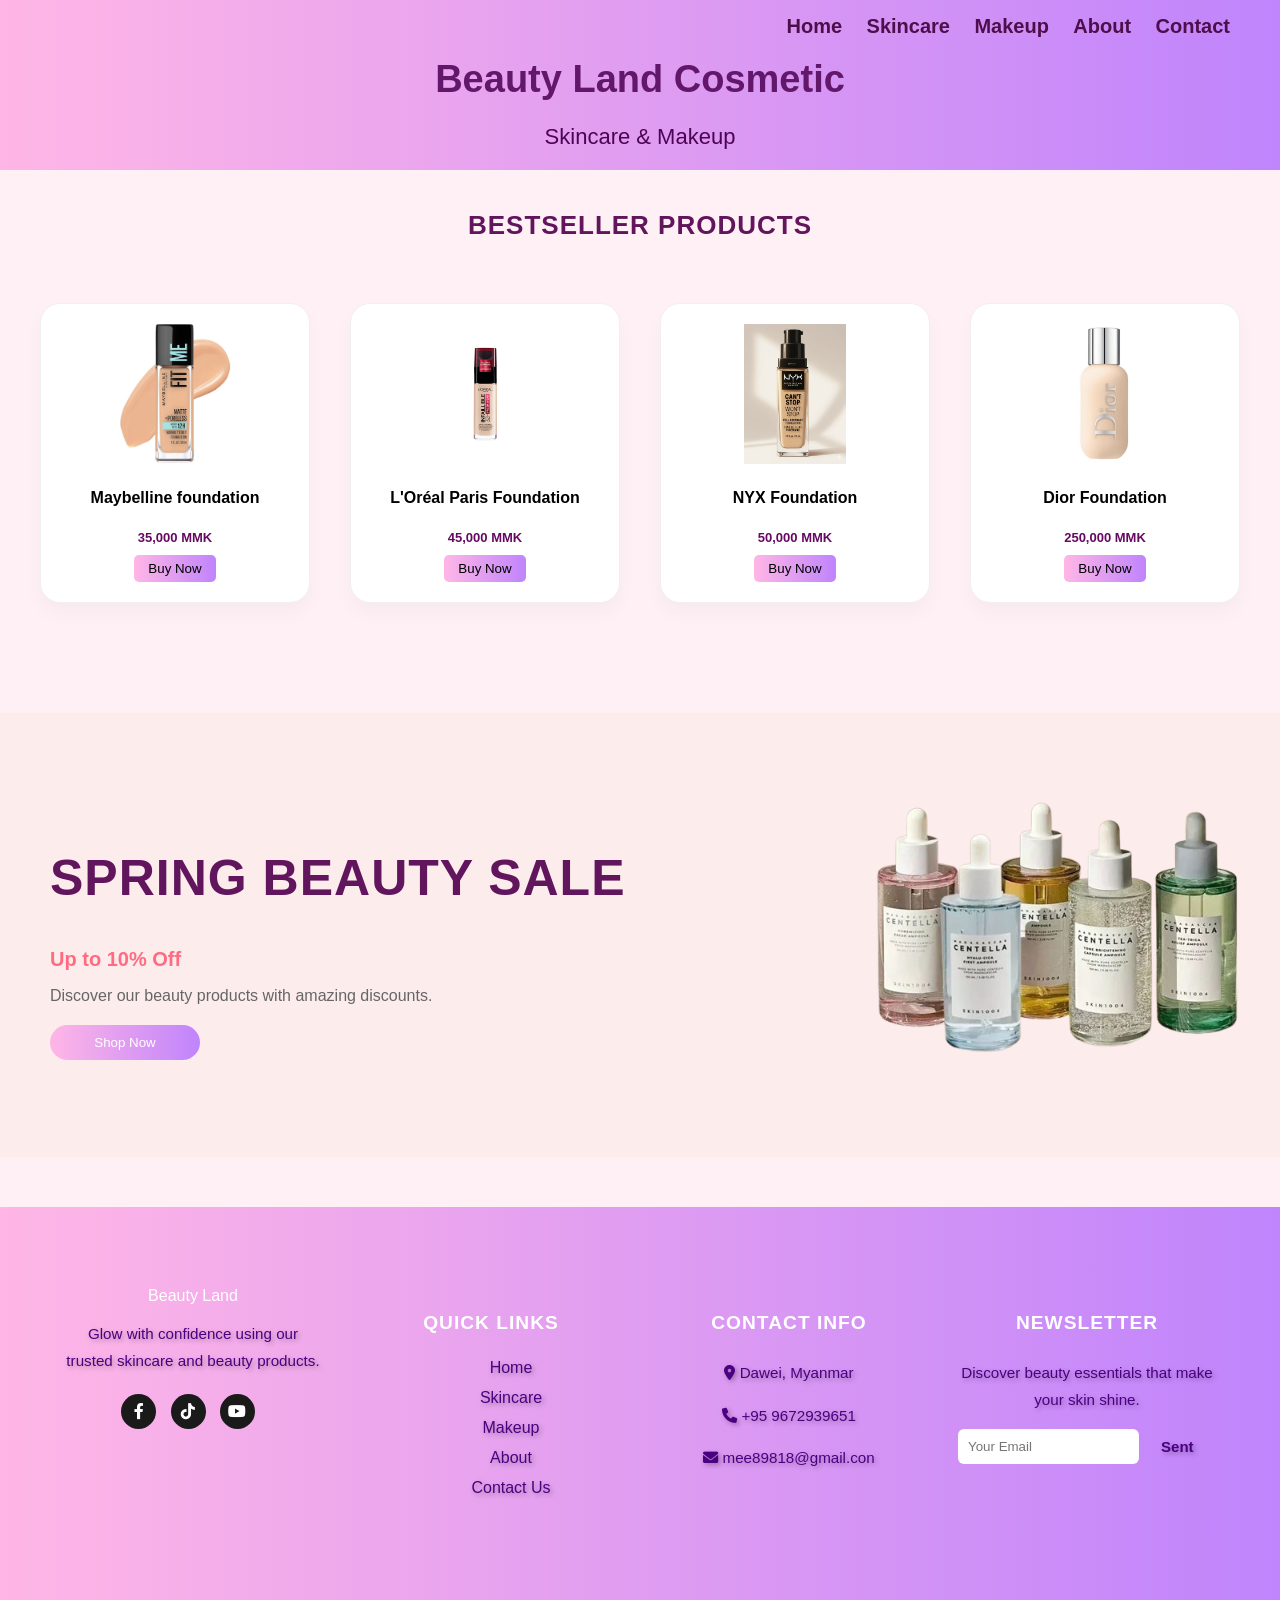
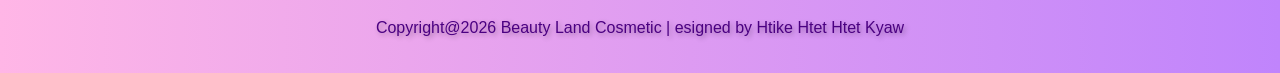
<file: index.html>
<!DOCTYPE html>
<html lang="en">
<head>
<meta charset="UTF-8">
<!-- <meta name="viewport" content="width=device-width,initial-scale=1.0"> -->
<title>Beauty Land Makeup</title>
<link rel="icon" href="./image/download (92).jpg">
<link rel="stylesheet" href="style.css">

</head>

<body>
<header>

<div class="navbar">

<div class="logo">
   
</div>

<nav>
<a href="index.html" class="menuitem">Home</a>
<a href="skincare.html" class="menuitem">Skincare</a>
<a href="makeup.html" class="menuitem">Makeup</a>
<a href="about.html" class="menuitem">About</a>
<a href="contact.html" class="menuitem">Contact</a>
</nav>

</div>




</div>

<div class="title">
<h1>Beauty Land Cosmetic</h1><br>

<p>Skincare & Makeup</p>
</div>

</header>

<h2>Bestseller Products</h2>

<div class="product-container">

  <div class="product-card">
    <img src="maybelline foundation.jpg" alt="product">
    <h3>Maybelline foundation</h3>
    <p class="price">35,000 MMK</p>
    <a href="buynow.html"><button>Buy Now</button></a>
  </div>

  <div class="product-card">
    <img src="L .jpg" alt="product">
    <h3>L'Oréal Paris Foundation</h3>
    <p class="price">45,000 MMK</p>
    <a href="buynow.html"><button>Buy Now</button></a>
  </div>

  <div class="product-card">
    <img src="NYX Foundation.jpg" alt="product">
    <h3>NYX Foundation</h3>
    <p class="price">50,000 MMK</p>
    <a href="buynow.html"><button>Buy Now</button></a>
  </div>

  

  <div class="product-card">
    <img src="Dior Foundation.jpg" alt="product">
    <h3>Dior Foundation</h3>
    <p class="price">250,000 MMK</p>
    <a href="buynow.html"><button>Buy Now</button></a>
  </div>
</div>

<!-- Spring Beauty Sale -->
<section class="sale">
    <div class="sale-text">
        <h2>Spring Beauty Sale</h2>
        <h3>Up to 10% Off</h3>
        <p>Discover our beauty products with amazing discounts.</p>
        <a href="Sale.html"><button>Shop Now</button></a>
    </div>

    <div class="sale-image">
        <img src="SKIN1004_Essence_100ml_Calming_Moisturizing_Brightening_Face_Serum_Brightening_Capsul-removebg-preview.png" alt="">
        
    </div>
</section>



<footer class="main-footer">
    <div class="footer-container">
        <div class="footer-col">
            <div class="logo">Beauty Land</div>
            <p>Glow with confidence using our trusted skincare and beauty products.</p>
            <div class="social-icons">
                <a href="https://www.facebook.com/share/1EhcmstXoz/"><i class="fab fa-facebook-f"></i></a>
                <a href="https://www.tiktok.com/@meelaynge91320257?is_from_webapp=1&sender_device=pc"><i class="fab fa-tiktok"></i></a>
                <a href="www.youtube.com/@MeeNge-o6g"><i class="fab fa-youtube"></i></a>
            </div>
        </div>

        <div class="footer-col">
            <h4>Quick Links</h4>
            <ul>
                <li><a href="index.html">Home</a></li>
                <li><a href="skincare.html">Skincare</a></li>
                <li><a href="makeup.html">Makeup</a></li>
                <li><a href="about.html">About</a></li>
                <li><a href="contact.html">Contact Us</a></li>
            </ul>
        </div>

        <div class="footer-col">
            <h4>Contact Info</h4>
            <p><i class="fas fa-map-marker-alt"></i> Dawei, Myanmar</p>
            <p><i class="fas fa-phone"></i> +95 9672939651</p>
            <p><i class="fas fa-envelope"></i> mee89818@gmail.con</p>
        </div>

        <div class="footer-col">
            <h4>Newsletter</h4>
            <p>Discover beauty essentials that make your skin shine.</p>
            <form class="footer-form">
            <input type="text" name="" id="" placeholder="Your Email"> 
            <button>Sent</button>
            </form>
           
        </div>
    </div><br>
    <br><br><br><br>
    <div class="copy">
        <p>Copyright@2026 Beauty Land Cosmetic | esigned by Htike Htet Htet Kyaw</p>

    </div>
</footer>

<link rel="stylesheet" href="https://cdnjs.cloudflare.com/ajax/libs/font-awesome/6.0.0/css/all.min.css">
	


</body>
</html>
</file>
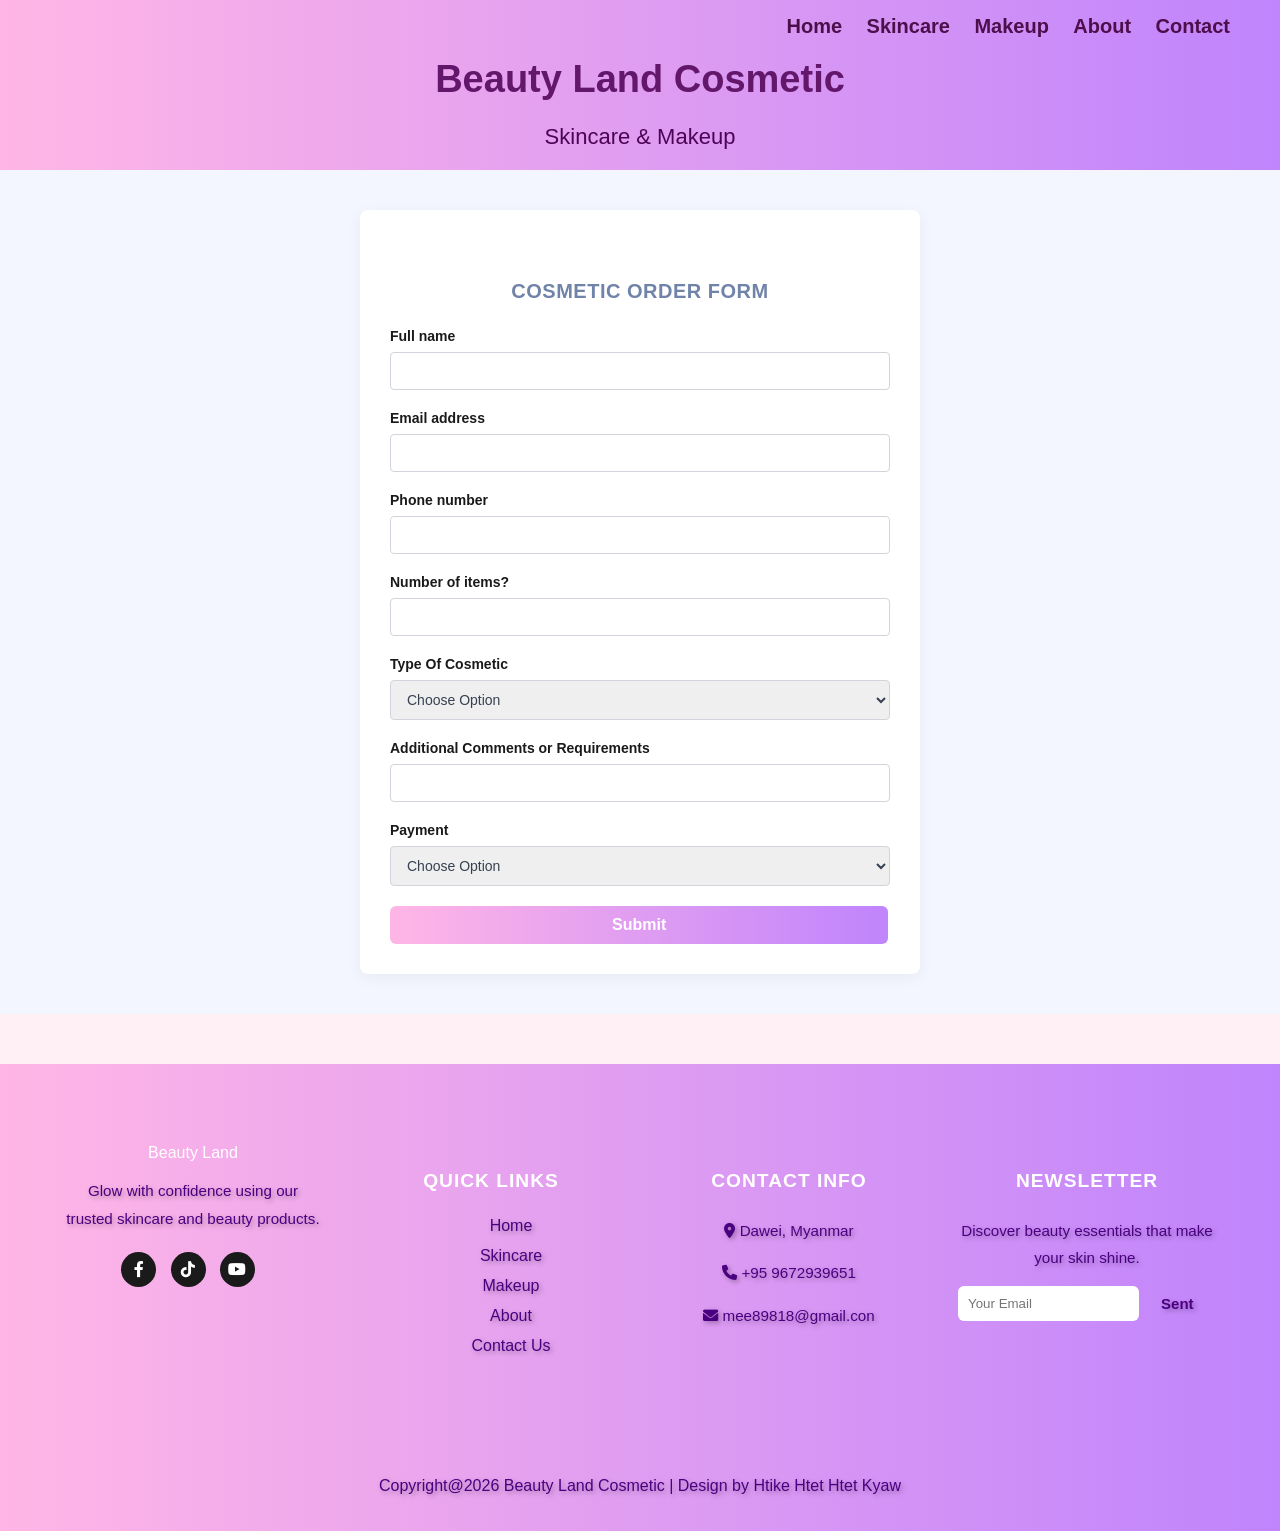
<file: buynow.html>
<!DOCTYPE html>
<html lang="en">
<head>
<meta charset="UTF-8">
<!-- <meta name="viewport" content="width=device-width,initial-scale=1.0"> -->
<title>Beauty Land</title>
<link rel="icon" href="./image/download (92).jpg">
<link rel="stylesheet" href="style.css">
<style>
   
</style>
</head>

<body>
<header>

<div class="navbar">

<div class="logo">
   
</div>

<nav>
<a href="index.html" class="menuitem">Home</a>
<a href="skincare.html" class="menuitem">Skincare</a>
<a href="makeup.html" class="menuitem">Makeup</a>
<a href="about.html" class="menuitem">About</a>
<a href="contact.html" class="menuitem">Contact</a>
</nav>

</div>




</div>

<div class="title">
<h1>Beauty Land Cosmetic</h1><br>

<p>Skincare & Makeup</p>
</div>

</header>



<main id="content" >
           <div class="booking-form-card">
        <h2 class="form-title">Cosmetic Order Form</h2>
        <!-- <form onsubmit="alert('Your order comfirm successfully')"> -->
        
        <form action="#confirm-box">
            <div class="form-group" >
                <label>Full name</label>
                <input type="text" placeholder="" required>
            </div>

            <div class="form-group">
                <label>Email address</label>
                <input type="email" placeholder="" required>
            </div>

            <div class="form-group">
                <label>Phone number</label>
                <div class="phone-input">
                    <input type="tel" placeholder="" required>
                </div>
            </div>

            <div class="form-group">
                <label>Number of items?</label>
                <input type="number" placeholder="" required>
            </div>

            <div class="form-group" >
                <label>Type Of Cosmetic</label>
                <select required>
                    <option value="">Choose Option</option>
                    <option value="single">Bioderma Sensibio H2O Micellar Water</option>
                    <option value="double">Garnier SkinActive Micellar Cleansing Water</option>
                    <option value="suite">Simple Kind to Skin Micellar Cleansing Water</option>
                    <option value="single">La Roche-Posay Micellar Water Ultral</option>
                    <option value="double">CeraVe Foaming Facial Cleanser</option>
                    <option value="suite">Cetaphil Gentle Skin Cleanser</option>
                    <option value="single">COSRX Low pH Good Morning Gel Cleanser</option>
                    <option value="double">Innisfree Green Tea Foam Cleanser</option>
                    <option value="suite">COSRX AHABHA Clarifying Treatment Toner</option>
                    <option value="single">>Kiehl’s Ultra Facial Toner</option>
                    <option value="double">Skin1004 Madagascar Centella Toning Tonerr</option>
                    <option value="suite">Sulwhasoo clarifying mask 35ml</option>
                    <option value="single">Centella Serum</option>
                    <option value="double">Skin1004 Centella Ampoule</option>
                    <option value="suite">CeraVe Moisturizer</option>
                    <option value="single">La Roche Posay Moisturize</option>
                    <option value="double">Neutrogena water gel</option>
                    <option value="suite">COSRX Advanced Snail 92 All in One Cream</option>
                    <option value="single">Anessa Perfect UV Sunscreen Milk </option>
                    <option value="double">Skin1004 Hyalu-Cica Water-Fit Sun Serum SPF50</option>
                    <option value="suite">Dr_G Brightening Up Sun SPF50+ PA+++ 50ml</option>
                    <option value="single">Torriden Dive-In Moisture Sun Cream SPF50+</option>
                    <option value="double">Maybelline foundation</option>
                    <option value="suite">L'Oréal Paris Foundation</option>
                    <option value="single">NYX Foundation</option>
                    <option value="double">Dior Foundation</option>
                    <option value="suite">Maybelline Powder</option>
                    <option value="single">NYX Powder</option>
                    <option value="double">L'Oréal Paris Fresh Wear 2in1 Powder</option>
                    <option value="suite">Dior Powder</option>
                    <option value="single">Dior EyeShadow</option>
                    <option value="single">Maybelline Eyeshadow</option>
                    <option value="double">NYX Eyeshadow</option>
                    <option value="suite">L'Oreal Paris Eyeshadow</option>
                    <option value="single">Dior Blush</option>
                    <option value="double">L'oréal Paris Liquid Blush</option>
                    <option value="suite">Maybelline Glow Blush</option>
                    <option value="single">NYX Liquid Blush</option>
                    <option value="double">Nars Radiant Creamy Concealer</option>
                    <option value="suite">LANCÔME Teint Idole Ultra Wear All Over Full Coverage Concealer</option>
                    <option value="single">Maybelline Concealer</option>
                    <option value="double">Laura Mercier  Conceler</option>
                    <option value="suite">Dior Rouge lipstick</option>
                    <option value="single">YSL lipstick</option>
                    <option value="double">3ce Lipstick</option>
                    <option value="suite">3CE water lipstick</option>
                    
                </select>
            </div>

           

          

            <div class="form-group">
                <label>Additional Comments or Requirements</label>
                <input type="text" placeholder="" required>
            </div>

            <div class="form-group">
                <label>Payment</label>
                <select required>
                    <option value="">Choose Option</option>
                    <option value="yes">Wave Pay (09260255810)</option>
                    <option value="no">Kpay (09260255810)</option>
                    <option value="no">Aya Pay (09260255810)</option>
                </select>
            </div>

            <button type="submit" class="submit-btn">Submit</button>
        </form>
    </div>  

        </main>



<footer class="main-footer">
    <div class="footer-container">
        <div class="footer-col">
            <div class="logo">Beauty Land</div>
            <p>Glow with confidence using our trusted skincare and beauty products.</p>
            <div class="social-icons">
                <a href="https://www.facebook.com/share/1EhcmstXoz/"><i class="fab fa-facebook-f"></i></a>
                <a href="https://www.tiktok.com/@meelaynge91320257?is_from_webapp=1&sender_device=pc"><i class="fab fa-tiktok"></i></a>
                <a href="www.youtube.com/@MeeNge-o6g""><i class="fab fa-youtube"></i></a>
            </div>
        </div>

        <div class="footer-col">
            <h4>Quick Links</h4>
            <ul>
                <li><a href="index.html">Home</a></li>
                <li><a href="skincare.html">Skincare</a></li>
                <li><a href="makeup.html">Makeup</a></li>
                <li><a href="about.html">About</a></li>
                <li><a href="contact.html">Contact Us</a></li>
            </ul>
        </div>

        <div class="footer-col">
            <h4>Contact Info</h4>
            <p><i class="fas fa-map-marker-alt"></i> Dawei, Myanmar</p>
            <p><i class="fas fa-phone"></i> +95 9672939651</p>
            <p><i class="fas fa-envelope"></i> mee89818@gmail.con</p>
        </div>

        <div class="footer-col">
            <h4>Newsletter</h4>
            <p>Discover beauty essentials that make your skin shine.</p>
            <form class="footer-form">
            <input type="text" name="" id="" placeholder="Your Email">
             <button>Sent</button>   
            </form>
        </div>
    </div><br>
    <br><br><br><br>
    <div class="copy">
        <p>Copyright@2026 Beauty Land Cosmetic | Design by Htike Htet Htet Kyaw</p>

    </div>
</footer>

<link rel="stylesheet" href="https://cdnjs.cloudflare.com/ajax/libs/font-awesome/6.0.0/css/all.min.css">
	
<div id="confirm-box" class="modal-overlay">
    <div class="modal-content">
        <h3>Confirm Order!</h3>
        <p>Thank you for your order</p>
        <a href="#" class="close-btn">OK</a>
    </div>
</div>

</body>
</html>
</file>
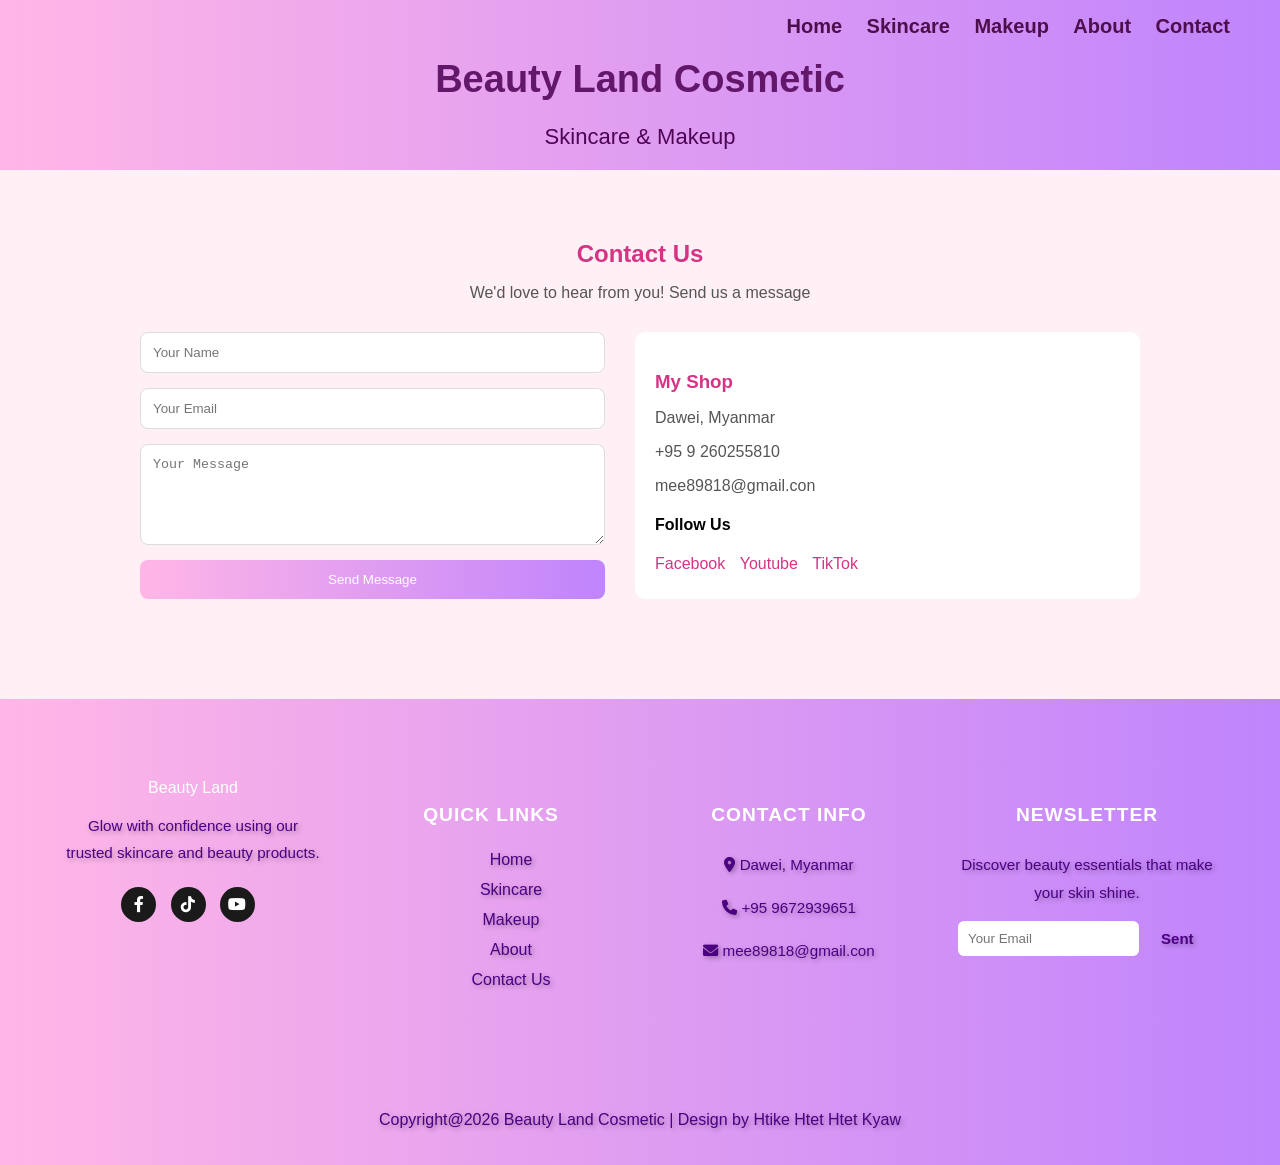
<file: contact.html>
<!DOCTYPE html>
<html lang="en">
<head>
<meta charset="UTF-8">
<!-- <meta name="viewport" content="width=device-width,initial-scale=1.0"> -->
<title>Beauty Land Contact</title>
<link rel="icon" href="./image/download (92).jpg">
<link rel="stylesheet" href="style.css">
</head>

<body>
<header>

<div class="navbar">

<div class="logo">
   
</div>

<nav>
<a href="index.html" class="menuitem">Home</a>
<a href="skincare.html" class="menuitem">Skincare</a>
<a href="makeup.html" class="menuitem">Makeup</a>
<a href="about.html" class="menuitem">About</a>
<a href="contact.html" class="menuitem">Contact</a>
</nav>

</div>




</div>

<div class="title">
<h1>Beauty Land Cosmetic</h1><br>

<p>Skincare & Makeup</p>
</div>

</header>

<section class="contact">
    <div class="containers">
        <h1>Contact Us</h1>
        <p>We'd love to hear from you! Send us a message</p>

        <div class="contact-wrapper">
            <!-- Contact Form -->
            <form class="contact-form">
                <input type="text" placeholder="Your Name" required>
                <input type="email" placeholder="Your Email" required>
                <textarea placeholder="Your Message" rows="5" required></textarea>
                <button type="submit">Send Message</button>
            </form>

            <!-- Contact Info -->
            <div class="contact-info">
                <h3>My Shop</h3>
                <p> Dawei, Myanmar</p>
                <p> +95 9 260255810</p>
                <p> mee89818@gmail.con</p>

                <h4>Follow Us</h4>
                <div class="social">
                    <a href="https://www.facebook.com/share/1EhcmstXoz/">Facebook</a>
                    <a href="www.youtube.com/@MeeNge-o6g">Youtube</a>
                    <a href="https://www.tiktok.com/@meelaynge91320257?is_from_webapp=1&sender_device=pc">TikTok</a>
                </div>
            </div>
        </div>
    </div>
</section>





<footer class="main-footer">
    <div class="footer-container">
        <div class="footer-col">
            <div class="logo">Beauty Land</div>
            <p>Glow with confidence using our trusted skincare and beauty products.</p>
            <div class="social-icons">
                <a href="#"><i class="fab fa-facebook-f"></i></a>
                <a href="https://www.tiktok.com/@meelaynge91320257?is_from_webapp=1&sender_device=pc"><i class="fab fa-tiktok"></i></a>
                <a href="#"><i class="fab fa-youtube"></i></a>
            </div>
        </div>

        <div class="footer-col">
            <h4>Quick Links</h4>
            <ul>
                <li><a href="home.html">Home</a></li>
                <li><a href="skincare.html">Skincare</a></li>
                <li><a href="Makeup.html">Makeup</a></li>
                <li><a href="about.html">About</a></li>
                <li><a href="contact.html">Contact Us</a></li>
            </ul>
        </div>

        <div class="footer-col">
            <h4>Contact Info</h4>
            <p><i class="fas fa-map-marker-alt"></i> Dawei, Myanmar</p>
            <p><i class="fas fa-phone"></i> +95 9672939651</p>
            <p><i class="fas fa-envelope"></i> mee89818@gmail.con</p>
        </div>

        <div class="footer-col">
            <h4>Newsletter</h4>
            <p>Discover beauty essentials that make your skin shine.</p>
            <form class="footer-form">
            <input type="text" name="" id="" placeholder="Your Email">
            <button>Sent</button>  
            </form>
        </div>
    </div><br>
    <br><br><br><br>
    <div class="copy">
        <p>Copyright@2026 Beauty Land Cosmetic | Design by Htike Htet Htet Kyaw</p>

    </div>
</footer>

<link rel="stylesheet" href="https://cdnjs.cloudflare.com/ajax/libs/font-awesome/6.0.0/css/all.min.css">
	


</body>
</html>
</file>
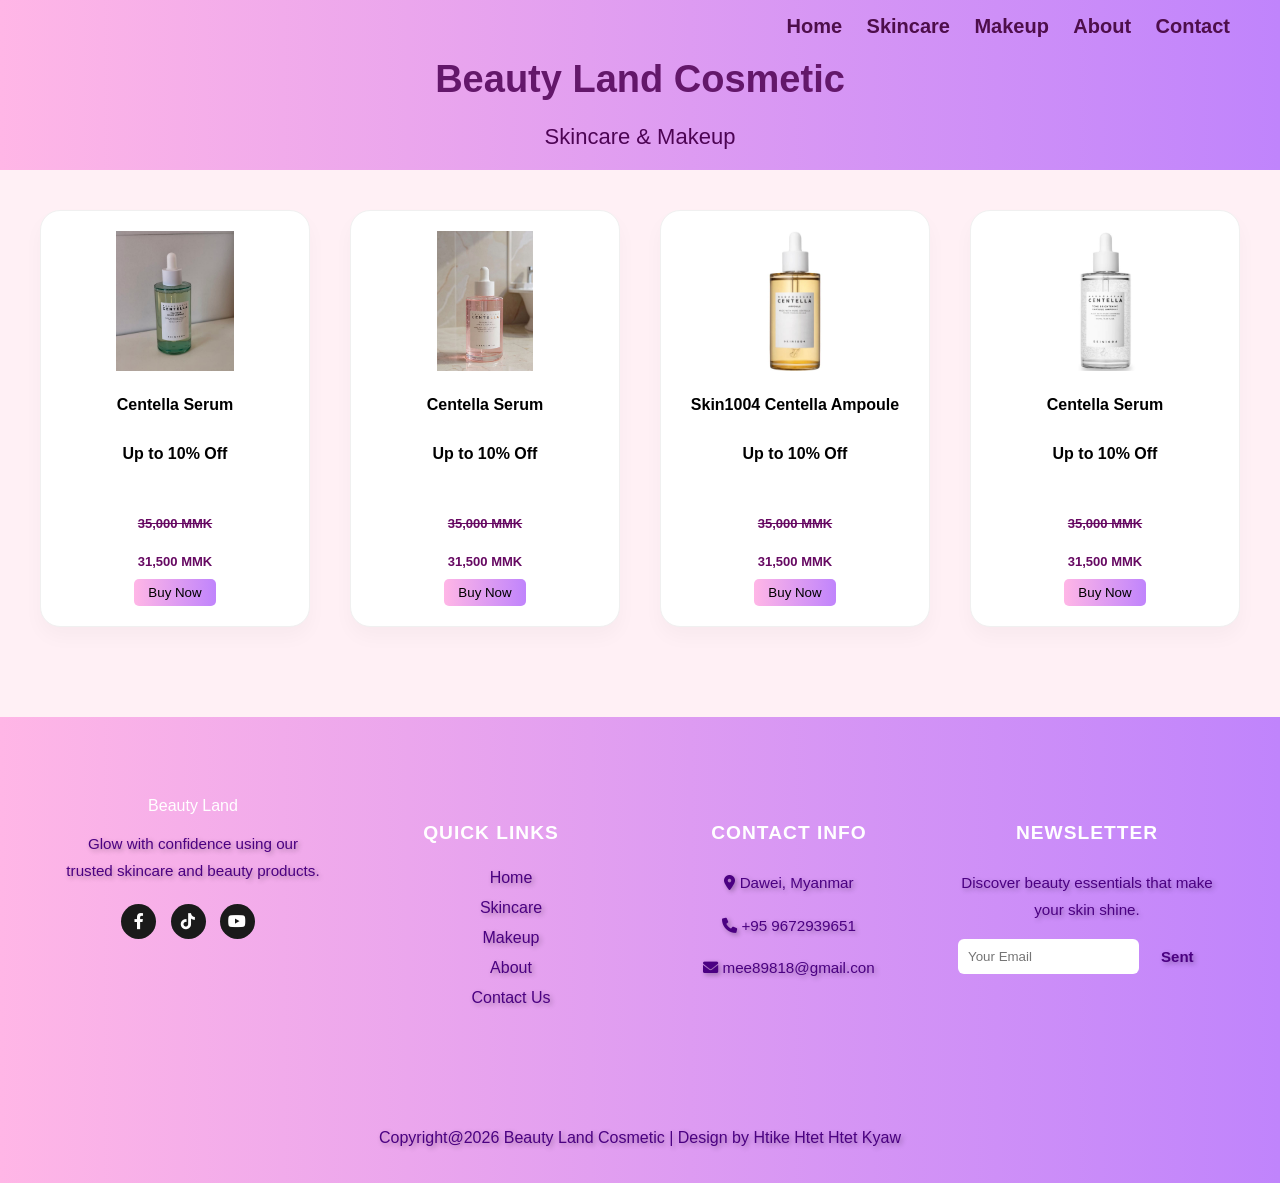
<file: Sale.html>
<!DOCTYPE html>
<html lang="en">
<head>
<meta charset="UTF-8">
<!-- <meta name="viewport" content="width=device-width,initial-scale=1.0"> -->
<title>Beauty Land Sale Products</title>
<link rel="icon" href="./image/download (92).jpg">
<link rel="stylesheet" href="style.css">
</head>

<body>
<header>

<div class="navbar">

<div class="logo">
   
</div>

<nav>
<a href="index.html" class="menuitem">Home</a>
<a href="skincare.html" class="menuitem">Skincare</a>
<a href="makeup.html" class="menuitem">Makeup</a>
<a href="about.html" class="menuitem">About</a>
<a href="contact.html" class="menuitem">Contact</a>
</nav>

</div>




</div>

<div class="title">
<h1>Beauty Land Cosmetic</h1><br>

<p>Skincare & Makeup</p>
</div>

</header>

<div class="product-container">
  <div class="product-card">
    <img src="download (93).jpg" alt="product">
    <h3>Centella Serum</h3>
    <h4>Up to 10% Off</h4><br>
    <p class="price"><del>35,000 MMK</del></p>
    <p class="price">31,500 MMK</p>
    <a href="buynow.html"><button>Buy Now</button></a>
  </div>

  <div class="product-card">
    <img src="Centalla serum.jpg" alt="product">
    <h3>Centella Serum</h3>
    <h4>Up to 10% Off</h4><br>
    <p class="price"><del>35,000 MMK</del></p>
    <p class="price">31,500 MMK</p>
    <a href="buynow.html"><button>Buy Now</button></a>
  </div>

  <div class="product-card">
    <img src="Skin1004 Centella Ampoule .jpg" alt="product">
    <h3>Skin1004 Centella Ampoule</h3>
    <h4>Up to 10% Off</h4><br>
    <p class="price"><del>35,000 MMK</del></p>
    <p class="price">31,500 MMK</p>
    <a href="buynow.html"><button>Buy Now</button></a>
  </div>

  <div class="product-card">
    <img src="download (92).jpg" alt="product">
    <h3>Centella Serum</h3>
    <h4>Up to 10% Off</h4><br>
    <p class="price"><del>35,000 MMK</del></p>
    <p class="price">31,500 MMK</p>
    <a href="buynow.html"><button>Buy Now</button></a>
  </div>

</div>

<footer class="main-footer">
    <div class="footer-container">
        <div class="footer-col">
            <div class="logo">Beauty Land</div>
            <p>Glow with confidence using our trusted skincare and beauty products.</p>
            <div class="social-icons">
                <a href="https://www.facebook.com/share/1EhcmstXoz/"><i class="fab fa-facebook-f"></i></a>
                <a href="https://www.tiktok.com/@meelaynge91320257?is_from_webapp=1&sender_device=pc"><i class="fab fa-tiktok"></i></a>
                <a href="www.youtube.com/@MeeNge-o6g""><i class="fab fa-youtube"></i></a>
            </div>
        </div>

        <div class="footer-col">
            <h4>Quick Links</h4>
            <ul>
                <li><a href="index.html">Home</a></li>
                <li><a href="skincare.html">Skincare</a></li>
                <li><a href="makeup.html">Makeup</a></li>
                <li><a href="about.html">About</a></li>
                <li><a href="contact.html">Contact Us</a></li>
            </ul>
        </div>

        <div class="footer-col">
            <h4>Contact Info</h4>
            <p><i class="fas fa-map-marker-alt"></i> Dawei, Myanmar</p>
            <p><i class="fas fa-phone"></i> +95 9672939651</p>
            <p><i class="fas fa-envelope"></i> mee89818@gmail.con</p>
        </div>

        <div class="footer-col">
            <h4>Newsletter</h4>
            <p>Discover beauty essentials that make your skin shine.</p>
            <form class="footer-form">
            <input type="text" name="" id="" placeholder="Your Email">
            <button>Sent</button>
            </form>
        </div>
    </div><br>
    <br><br><br><br>
    <div class="copy">
        <p>Copyright@2026 Beauty Land Cosmetic | Design by Htike Htet Htet Kyaw</p>

    </div>
</footer>

<link rel="stylesheet" href="https://cdnjs.cloudflare.com/ajax/libs/font-awesome/6.0.0/css/all.min.css">
	


</body>
</html>
</file>
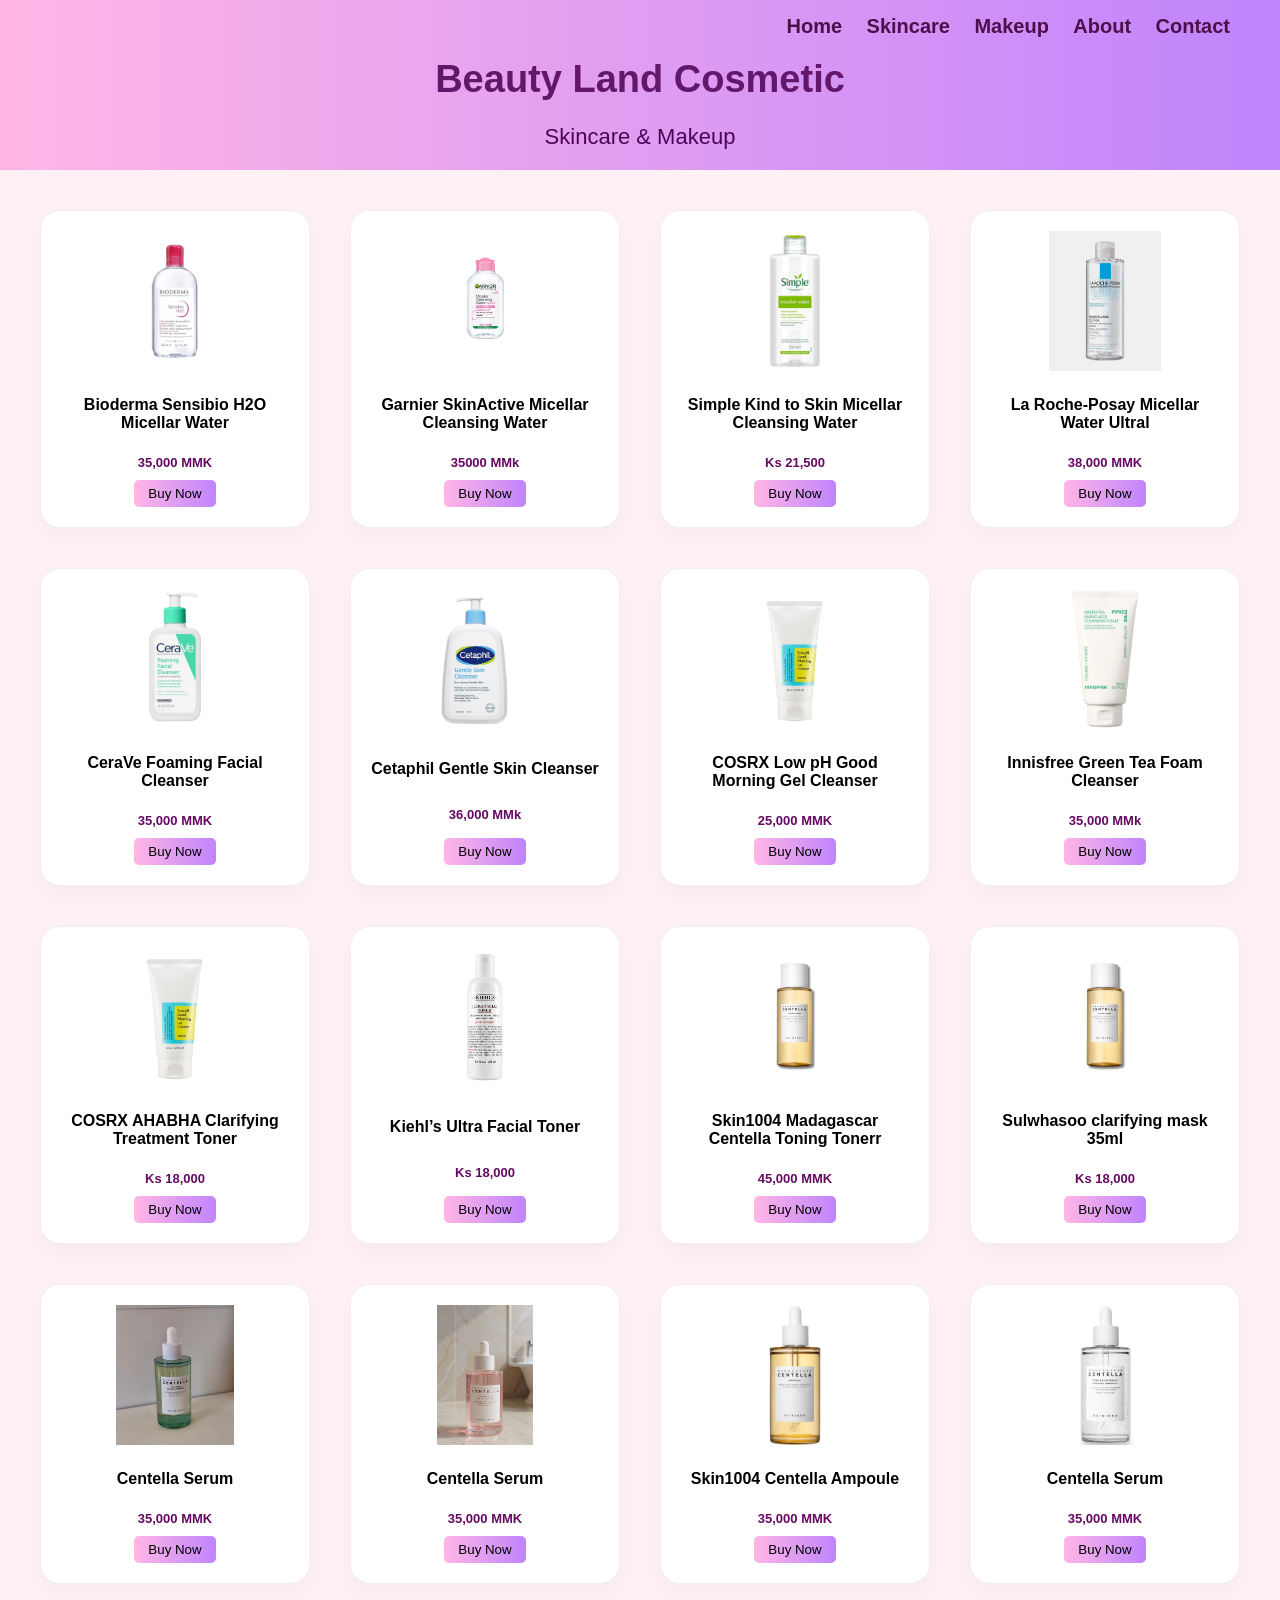
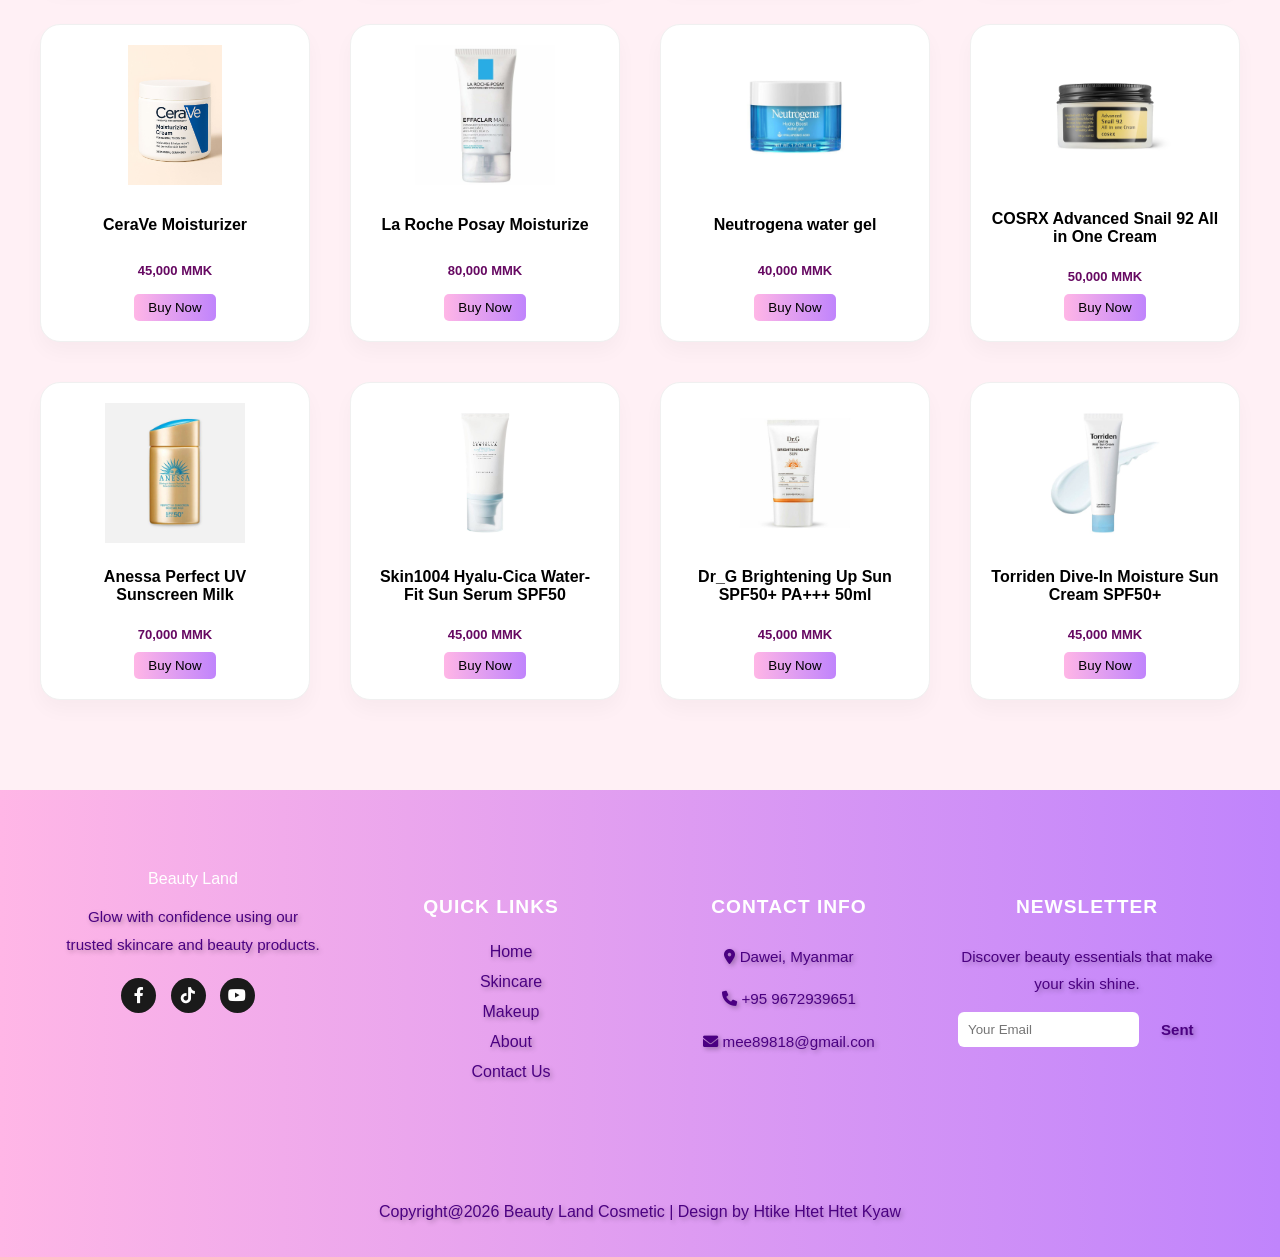
<file: skincare.html>
<!DOCTYPE html>
<html lang="en">
<head>
<meta charset="UTF-8">
<!-- <meta name="viewport" content="width=device-width,initial-scale=1.0"> -->
<title>Beauty Land Skincare</title>
<link rel="icon" href="./image/download (92).jpg">
<link rel="stylesheet" href="style.css">
</head>

<body>
<header>

<div class="navbar">

<div class="logo">
   
</div>

<nav>
<a href="index.html" class="menuitem">Home</a>
<a href="skincare.html" class="menuitem">Skincare</a>
<a href="makeup.html" class="menuitem">Makeup</a>
<a href="about.html" class="menuitem">About</a>
<a href="contact.html" class="menuitem">Contact</a>
</nav>

</div>




</div>

<div class="title">
<h1>Beauty Land Cosmetic</h1><br>

<p>Skincare & Makeup</p>
</div>

</header>

<div class="product-container">

  <div class="product-card">
    <img src="Bioderma Sensibio H2O Micellar Water.jpg" alt="product">
    <h3>Bioderma Sensibio H2O Micellar Water</h3>
    <p class="price">35,000 MMK</p>
   <a href="buynow.html"><button>Buy Now</button></a>
  </div>

  <div class="product-card">
    <img src="Garnier SkinActive Micellar Cleansing Water.jpg" alt="product">
    <h3>Garnier SkinActive Micellar Cleansing Water</h3>
    <p class="price">35000 MMk</p>
    <a href="buynow.html"><button>Buy Now</button></a>
  </div>

  <div class="product-card">
    <img src="Simple Kind to Skin Micellar Cleansing Water.jpg" alt="product">
    <h3>Simple Kind to Skin Micellar Cleansing Water</h3>
    <p class="price">Ks 21,500</p>
    <a href="buynow.html"><button>Buy Now</button></a>
  </div>

  <div class="product-card">
    <img src="La Roche-Posay Micellar Water Ultra.jpg" alt="product">
    <h3>La Roche-Posay Micellar Water Ultral</h3>
    <p class="price">38,000 MMK</p>
    <a href="buynow.html"><button>Buy Now</button></a>
  </div>

  <div class="product-card">
    <img src="CeraVe Foaming Facial Cleanser.jpg" alt="product">
    <h3>CeraVe Foaming Facial Cleanser</h3>
    <p class="price">35,000 MMK</p>
    <a href="buynow.html"><button>Buy Now</button></a>
  </div>

  <div class="product-card">
    <img src="Cetaphil Gentle Skin Cleanser.jpg" alt="product">
    <h3>Cetaphil Gentle Skin Cleanser</h3>
    <p class="price">36,000 MMk</p>
    <a href="buynow.html"><button>Buy Now</button></a>
  </div>

  <div class="product-card">
    <img src="COSRX Low pH Good Morning Gel Cleanser.jpg" alt="product">
    <h3>COSRX Low pH Good Morning Gel Cleanser</h3>
    <p class="price">25,000 MMK</p>
    <a href="buynow.html"><button>Buy Now</button></a>
  </div>

  <div class="product-card">
    <img src="Innisfree Green Tea Foam Cleanser.jpg" alt="product">
    <h3>Innisfree Green Tea Foam Cleanser</h3>
    <p class="price">35,000 MMk</p>
    <a href="buynow.html"><button>Buy Now</button></a>
  </div>

  

  <div class="product-card">
    <img src="COSRX Low pH Good Morning Gel Cleanser.jpg" alt="product">
    <h3>COSRX AHABHA Clarifying Treatment Toner</h3>
    <p class="price">Ks 18,000</p>
   <a href="buynow.html"><button>Buy Now</button></a>
  </div>

  <div class="product-card">
    <img src="Kiehl’s Ultra Facial Toner.jpg" alt="product">
    <h3>Kiehl’s Ultra Facial Toner</h3>
    <p class="price">Ks 18,000</p>
    <a href="buynow.html"><button>Buy Now</button></a>
  </div>

  <div class="product-card">
    <img src="SKIN1004 Madagascar Centella Toning Toner.jpg" alt="product">
    <h3>Skin1004 Madagascar Centella Toning Tonerr</h3>
    <p class="price">45,000 MMK</p>
    <a href="buynow.html"><button>Buy Now</button></a>
  </div>

  <div class="product-card">
    <img src="SKIN1004 Madagascar Centella Toning Toner.jpg" alt="product">
    <h3>Sulwhasoo clarifying mask 35ml</h3>
    <p class="price">Ks 18,000</p>
    <a href="buynow.html"><button>Buy Now</button></a>
  </div>

  <div class="product-card">
    <img src="download (93).jpg" alt="product">
    <h3>Centella Serum</h3>
    <p class="price">35,000 MMK</p>
    <a href="buynow.html"><button>Buy Now</button></a>
  </div>

  <div class="product-card">
    <img src="Centalla serum.jpg" alt="product">
    <h3>Centella Serum</h3>
    <p class="price">35,000 MMK</p>
    <a href="buynow.html"><button>Buy Now</button></a>
  </div>

  <div class="product-card">
    <img src="Skin1004 Centella Ampoule .jpg" alt="product">
    <h3>Skin1004 Centella Ampoule</h3>
    <p class="price">35,000 MMK</p>
    <a href="buynow.html"><button>Buy Now</button></a>
  </div>

  <div class="product-card">
    <img src="download (92).jpg" alt="product">
    <h3>Centella Serum</h3>
    <p class="price">35,000 MMK</p>
    <a href="buynow.html"><button>Buy Now</button></a>
  </div>

  <div class="product-card">
    <img src="Moisturizer CeraVe.jpg" alt="product">
    <h3>CeraVe Moisturizer</h3>
    <p class="price">45,000 MMK</p>
    <a href="buynow.html"><button>Buy Now</button></a>
  </div>

  <div class="product-card">
    <img src="La Roche Posay Moisturize.jpg" alt="product">
    <h3>La Roche Posay Moisturize</h3>
    <p class="price">80,000 MMK</p>
    <a href="buynow.html"><button>Buy Now</button></a>
  </div>

  <div class="product-card">
    <img src="Neutrogena water gel.jpg" alt="product">
    <h3>Neutrogena water gel</h3>
    <p class="price">40,000 MMK</p>
    <a href="buynow.html"><button>Buy Now</button></a>
  </div>

  <div class="product-card">
    <img src="COSRX Advanced Snail 92 All in One Cream.jpg" alt="product">
    <h3>COSRX Advanced Snail 92 All in One Cream</h3>
    <p class="price">50,000 MMK</p>
    <a href="buynow.html"><button>Buy Now</button></a>
  </div>

  <div class="product-card">
    <img src="Anessa Perfect UV Sunscreen Skincare Milk SPF 50+ PA++.jpg" alt="product">
    <h3>Anessa Perfect UV Sunscreen Milk </h3>
    <p class="price">70,000 MMK</p>
    <a href="buynow.html"><button>Buy Now</button></a>
  </div>

  <div class="product-card">
    <img src="Skin1004 Hyalu-Cica Water-Fit Sun Serum SPF50.jpg" alt="product">
    <h3>Skin1004 Hyalu-Cica Water-Fit Sun Serum SPF50</h3>
    <p class="price">45,000 MMK</p>
    <a href="buynow.html"><button>Buy Now</button></a>
  </div>

  <div class="product-card">
    <img src="Dr_G Brightening Up Sun SPF50+ PA+++ 50ml.jpg" alt="product">
    <h3>Dr_G Brightening Up Sun SPF50+ PA+++ 50ml</h3>
    <p class="price">45,000 MMK</p>
    <a href="buynow.html"><button>Buy Now</button></a>
  </div>

   <div class="product-card">
    <img src="Torriden Dive-In Moisture Sun Cream SPF50+.jpg" alt="product">
    <h3>Torriden Dive-In Moisture Sun Cream SPF50+</h3>
    <p class="price">45,000 MMK</p>
    <a href="buynow.html"><button>Buy Now</button></a>
  </div>

</div>

<footer class="main-footer">
    <div class="footer-container">
        <div class="footer-col">
            <div class="logo">Beauty Land</div>
            <p>Glow with confidence using our trusted skincare and beauty products.</p>
            <div class="social-icons">
                <a href="https://www.facebook.com/share/1EhcmstXoz/"><i class="fab fa-facebook-f"></i></a>
                <a href="https://www.tiktok.com/@meelaynge91320257?is_from_webapp=1&sender_device=pc"><i class="fab fa-tiktok"></i></a>
                <a href="www.youtube.com/@MeeNge-o6g""><i class="fab fa-youtube"></i></a>
            </div>
        </div>

        <div class="footer-col">
            <h4>Quick Links</h4>
            <ul>
                <li><a href="index.html">Home</a></li>
                <li><a href="skincare.html">Skincare</a></li>
                <li><a href="makeup.html">Makeup</a></li>
                <li><a href="about.html">About</a></li>
                <li><a href="contact.html">Contact Us</a></li>
            </ul>
        </div>

        <div class="footer-col">
            <h4>Contact Info</h4>
            <p><i class="fas fa-map-marker-alt"></i> Dawei, Myanmar</p>
            <p><i class="fas fa-phone"></i> +95 9672939651</p>
            <p><i class="fas fa-envelope"></i> mee89818@gmail.con</p>
        </div>

        <div class="footer-col">
            <h4>Newsletter</h4>
            <p>Discover beauty essentials that make your skin shine.</p>
            <form class="footer-form">
            <input type="text" name="" id="" placeholder="Your Email">
            <button>Sent</button>   
            </form>
        </div>
    </div><br>
    <br><br><br><br>
    <div class="copy">
        <p>Copyright@2026 Beauty Land Cosmetic | Design by Htike Htet Htet Kyaw</p>

    </div>
</footer>

<link rel="stylesheet" href="https://cdnjs.cloudflare.com/ajax/libs/font-awesome/6.0.0/css/all.min.css">
	


</body>
</html>
</file>
<file: style.css>
body {
    margin: 0;
    font-family: Arial;
    background: #fff0f5;
    flex-direction: column;
    
}

/* HEADER */

header {
    background: linear-gradient(to right, #ffb6e6, #c084fc);
    padding: 15px 50px;
    color: white;

}

.navbar {
    display: flex;
    justify-content: space-between;
    align-items: center;
}


@media (max-width: 768px) {
    .navbar {
        flex-direction: column;
    }

    nav {
        margin-top: 10px;
    }
}

nav a {
    text-decoration: none;
    color: #4e0e4b;
    margin-left: 20px;
    font-weight: bold;
    font-size: 20px;
}

nav a:hover {
    color: #dd60b7;
}

.title {
    text-align: center;
    margin-top: 20px;
}

.title h1 {
    margin: 0;
    font-size: 38px;
    color: rgb(99, 23, 106);
}

.title p {
    margin: 5px;
    font-size: 22px;
    color: rgb(77, 4, 84);
}

/* Featured Section */
h2 {
    font-size: 26px;
    margin-top: 40px;
    color: #60155c;
    text-transform: uppercase;
    letter-spacing: 1px;
    text-align: center;
}

.product-container{
     display: grid;
    grid-template-columns: repeat(auto-fit, minmax(220px, 1fr));
}

.product-grid {
    display: grid;
    /* grid-template-columns: repeat(auto-fit, minmax(4, 1fr)); */
    /* grid-template-columns: repeat(2,1fr); */
    grid-template-columns: repeat(auto-fit, minmax(220px, 1fr));
    gap: 20px;
    /* gap: 25px; */
    max-width: 1200px;
    width: 100%;
    align-items: center;
    margin-left: 0;
   
    margin-top: 70px;
}


.product-card {
    background: #ffffff;
    border-radius: 20px;
    padding: 20px;
    text-align: center;
    box-shadow: 0 10px 20px rgba(0, 0, 0, 0.03);
    display: flex;
    flex-direction: column;
    justify-content: space-between;
    border: 1px solid #f0f0f0;
     grid-template-columns: repeat(2,1fr);
}

.product-card img {
    width: 100%;
    height: 140px;
    object-fit: contain;
    margin-bottom: 15px;
}

.brand-name {
    font-weight: 700;
    font-size: 15px;
    color: #222;
    margin-bottom: 8px;
    height: 40px;
    /* နာမည်အရှည်မတူရင်တောင် ညီနေအောင် */
    display: flex;
    align-items: center;
    justify-content: center;
}

/* အဓိက အကျိုးကျေးဇူး စာသားလေးများ */
.benefit-text {
    font-size: 12px;
    color: #6b7280;
    /* မီးခိုးရောင်ဖျော့ */
    line-height: 1.5;
    margin-bottom: 15px;
    font-style: italic;
    background: #fdf2f8;
    /* စာသားနောက်ခံ ပန်းရောင်နုနု */
    padding: 8px;
    border-radius: 10px;
}

.price {
    font-weight: 600;
    color: #888;
    font-size: 13px;
    margin-bottom: 15px;
}

.buy-button {
    background: linear-gradient(135deg, #f9a8d4 0%, #d8b4fe 100%);
    color: white;
    padding: 10px;
    border-radius: 25px;
    text-decoration: none;
    font-size: 13px;
    font-weight: bold;
    transition: transform 0.2s ease;
}

.buy-button:hover {
    transform: scale(1.05);
    opacity: 0.9;
    background-color: #a21e83;
}

.sale-text button {
    width: 150px;
    background-color: linear-gradient(to right, #ffb6e6, #c084fc);
}

button:hover {
    background: #c084fc;
}



/* =============================================== footer code ======================================= */
/* Footer Styling */
/* FOOTER */

footer {
    background: #c084fc;
    color: white;
    text-align: center;
    padding: 20px;
    margin-top: 40px;
}

.icons span {
    margin: 10px;
    font-size: 18px;
}

.main-footer {
    background: linear-gradient(to right, #ffb6e6, #c084fc);
    color: white;
    padding: 80px 0 20px;
    border-top: 1px solid var(--gold);
    margin-top: 50px;
}

.footer-container {
    max-width: 1200px;
    margin: 0 auto;
    display: grid;
    grid-template-columns: repeat(auto-fit, minmax(200px, 1fr));
    gap: 40px;
    padding: 0 5%;
}

.footer-col h4 {
    color: var(--gold);
    font-size: 1.2rem;
    margin-bottom: 25px;
    position: relative;
    text-transform: uppercase;
    letter-spacing: 1px;
}

/* Underline effect for titles */
.footer-col h4::after {
    content: '';
    position: absolute;
    left: 0;
    bottom: -8px;
    width: 40px;
    height: 2px;
    background-color: var(--gold);
}

.footer-col p {

    font-size: 0.95rem;
    line-height: 1.8;
    color: #4B0082;
    text-shadow: 2px 2px 5px rgba(0, 0, 0, 0.3);

}

.footer-col ul {
    list-style: none;
}

.footer-col ul li {
    margin-bottom: 12px;
}

.footer-col ul li a {
    /* color: #bbb; */
    transition: 0.3s;
    color: #4B0082;
    text-shadow: 2px 2px 5px rgba(0, 0, 0, 0.3);
    text-decoration: none;

}

.footer-col ul li a:hover {
    color: var(--gold);
    padding-left: 8px;
}

.copy{
    color: #4B0082;
    text-shadow: 2px 2px 5px rgba(0, 0, 0, 0.3);
    text-decoration: none;
}

/* Social Icons */
.social-icons {
    margin-top: 20px;
}

.social-icons a {
    display: inline-block;
    width: 35px;
    height: 35px;
    background: #1a1a1a;
    color: var(--gold);
    text-align: center;
    line-height: 35px;
    border-radius: 50%;
    margin-right: 10px;
    transition: 0.4s;
}

.social-icons a:hover {
    background: var(--gold);
    color: #000;
    transform: translateY(-5px);

}

/* Newsletter Form */
.footer-form {
    display: flex;
    margin-top: 15px;
}

.footer-form input {
    padding: 10px;
    background: #fff;
    border: 1px solid #333;
    color: #fff;
    width: 70%;
    border: none;
}

.footer-form button {
    width: 30%;
    background: var(--gold);
    border: none;

    font-weight: bold;
    cursor: pointer;
    font-size: 15px;
    color: #4B0082;
    text-shadow: 2px 2px 5px rgba(0, 0, 0, 0.3);
}

/* Copyright Bar */
.footer-bottom {
    text-align: center;
    padding-top: 50px;
    margin-top: 50px;
    border-top: 1px solid #1a1a1a;
    font-size: 0.85rem;
    color: #666;
}

.menuitem {
    text-decoration: none;
}

.menuitem:hover {
    border-bottom-style: solid;
    margin-top: 16px;
}

.featured product h3 {
    text-align: center;
}

body {
    font-family: Arial, sans-serif;
    margin: 0;
    background: #fff;
}




/* Sale Section */

.sale {
    display: flex;
    align-items: center;
    justify-content: space-between;
    padding: 20px;
    flex-wrap: wrap;
    background: #fdecec;
    margin-top: 70px;
    background-repeat: no-repeat;
    background-size: cover;
    background-position: center;
    padding-left: 50px;
}

.sale-text h2 {
    font-size: 50px;
}

.sale-text h3 {
    color: #ff6b81;
    margin: 15px 0;
    font-size: 20px;
}

.sale-text p {
    color: #666;
    margin-bottom: 20px;
}

.sale-text button {
    padding: 10px;
    border: none;
    background: linear-gradient(to right, #ffb6e6, #c084fc);
    color: white;
    border-radius: 20px;
    cursor: pointer;
    transition: 0.5s;



}

.sale-text button:hover {
    background: #ff6b81;
    color: white;
    transform: scale(1.04);
    filter: brightness(1.5);
}

.sale-image img {
      width: 100%;
    max-width: 400px;
}




/* ==================================== skincare and makeup code =========================================== */
.product-container {
    display: grid;
    grid-template-columns: repeat(4, 1fr);
    gap: 40px;
    padding: 40px;
    text-align: center;
}



.product-card {
    background: #ffffff;
    border-radius: 20px;
    padding: 20px;
    text-align: center;
    box-shadow: 0 10px 20px rgba(0, 0, 0, 0.03);
    display: flex;
    flex-direction: column;
    justify-content: space-between;
    border: 1px solid #f0f0f0;
}

.product-card img {
    width: 100%;
    height: 140px;
    object-fit: contain;
    margin-bottom: 15px;
}


.product-card h3 {
    font-size: 16px;
    margin: 10px 0;
}

.price {
    color: #660962;
    font-weight: bold;
    margin-bottom: 10px;
}

.product-card button {
    padding: 6px 14px;
    /* border:1px solid #888; */
    background: linear-gradient(to right, #ffb6e6, #c084fc);
    cursor: pointer;
    border-radius: 5px;
    border: none;
}

.product-card button:hover {
    background: #ff6b81;
    color: white;
}

.product-card:hover {
    transform: translateY(-8px);
    box-shadow: 0 6px 15px rgba(0, 0, 0, 0.2);
}

/* =================================== about code ============================================== */
.about {
    display: flex;
    align-items: center;
    justify-content: space-between;
    padding: 80px;
    background: #fff5f7;
}

/* Left text */

.about-text {
    width: 50%;
}

.about-text h1 {
    font-size: 38px;
    color: #d63384;
    margin-bottom: 20px;
}

.about-text p {
    font-size: 16px;
    line-height: 1.7;
    color: #555;
}

.about-text button {
    margin-top: 15px;
    padding: 12px;
    border: none;
    background: linear-gradient(to right, #ffb6e6, #c084fc);
    color: white;
    font-size: 15px;
    border-radius: 25px;
    cursor: pointer;
    transition: 0.3s;
    width: 150px;
}

.about-text button:hover {
    background: #d63384;
}

/* Right image */

.about-image {
    width: 45%;
}

.about-image img {
    width: 100%;
    border-radius: 15px;
}

.about-text p {
    text-align: justify;
}

/* ======================================== contact code =============================================== */
/* * {
    margin: 0;
    padding: 0;
    box-sizing: border-box;
    font-family: Arial, sans-serif;
} */

body {
    background: #fff0f5;
}

.contact {
    padding: 50px 20px;
}

.containers {
    max-width: 1000px;
    margin: auto;
    text-align: center;
}

h1 {
    color: #d63384;
    margin-bottom: 10px;
}

.contact p {
    margin-bottom: 30px;
    color: #555;
}

.contact-wrapper {
    display: flex;
    gap: 30px;
    flex-wrap: wrap;
    justify-content: center;
}

/* Form */
.contact-form {
    flex: 1;
    min-width: 300px;
    display: flex;
    flex-direction: column;
}

.contact-form input,
.contact-form textarea {
    margin-bottom: 15px;
    padding: 12px;
    border: 1px solid #ddd;
    border-radius: 8px;
    outline: none;
}

.contact-form input:focus,
.contact-form textarea:focus {
    border-color: #d63384;
}

.contact-form button {
    padding: 12px;
    border: none;
    background: linear-gradient(to right, #ffb6e6, #c084fc);
    color: white;
    border-radius: 8px;
    cursor: pointer;
    transition: 0.3s;
}

.contact-form button:hover {
    background: #b0256a;
}

/* Contact Info */
.contact-info {
    flex: 1;
    min-width: 250px;
    text-align: left;
    background: white;
    padding: 20px;
    border-radius: 10px;
}

.contact-info h3 {
    color: #d63384;
    margin-bottom: 10px;
}

.contact-info p {
    margin-bottom: 10px;
}

.social a {
    display: inline-block;
    margin-right: 10px;
    color: #d63384;
    text-decoration: none;
}

.social a:hover {
    text-decoration: underline;
}

/* ============================= buynow code =================================== */
/* Main Content Styling */
       #content {
    background-color: #f4f6ff;
    padding: 40px 20px;
    display: flex;
    flex: 1;
    justify-content: center;
    align-items: center;
    min-height: calc(100vh-150px);
    font-family: 'Inter', sans-serif;
}

.booking-form-card {
    background-color: #ffffff;
    width: 100%;
    max-width: 500px;
    padding: 30px;
    border-radius: 8px;
    box-shadow: 0 4px 15px rgba(0,0,0,0.05);
}

.form-title {
    color:#60769fe6;
    font-size: 20px;
    font-weight: bold;
    margin-bottom: 25px;
    letter-spacing: 0.5px;
}

.form-group {
    margin-bottom: 20px;
}

.form-group label {
    display: block;
    font-weight: 700;
    font-size: 14px;
    margin-bottom: 8px;
    color: #1a1a1a;
}

.form-group input, 
.form-group select {
    width: 100%;
    padding: 10px 12px;
    border: 1px solid #d1d5db;
    border-radius: 4px;
    font-size: 14px;
    box-sizing: border-box; 
    color: #374151;
}

/* Phone input special styling */
.phone-input {
    display: flex;
    border: 1px solid #d1d5db;
    border-radius: 4px;
    overflow: hidden;
}

.phone-input input {
    border: none;
    flex: 1;
}

/* Submit Button */
.submit-btn {
    background: linear-gradient(to right, #ffb6e6, #c084fc);
    color: white;
    padding: 10px 222px;
    border: none;
    border-radius: 6px;
    font-size: 16px;
    font-weight: 600;
    cursor: pointer;
    transition: background 0.3s ease;
}

.submit-btn:hover {
    background:#d63384;
    color: #fff6fc;
}

@media (max-width: 992px) {

header {
    padding: 15px 20px;
}

.title h1 {
    font-size: 30px;
}

.title p {
    font-size: 18px;
}

.product-grid {
    grid-template-columns: repeat(2, 1fr);
    gap: 15px;
}

.product-card img {
    height: 120px;
}

.footer-container {
    grid-template-columns: repeat(2, 1fr);
}

}


/* ===============================
   Mobile Responsive
================================ */
@media (max-width: 768px) {

.navbar {
    flex-direction: column;
    text-align: center;
}

nav {
    margin-top: 10px;
}

nav a {
    display: block;
    margin: 10px 0;
}

.title h1 {
    font-size: 26px;
}

.title p {
    font-size: 16px;
}

.product-grid {
    grid-template-columns: repeat(2, 1fr);
    gap: 10px;
}

.product-card {
    padding: 15px;
}

.product-card img {
    height: 100px;
}

.footer-container {
    grid-template-columns: 1fr;
    text-align: center;
}

}


/* ===============================
   Small Mobile Responsive
================================ */
@media (max-width: 480px) {

.title h1 {
    font-size: 22px;
}

.title p {
    font-size: 14px;
}

.product-grid {
    grid-template-columns: 1fr;
}

.product-card img {
    height: 90px;
}

.buy-button {
    font-size: 12px;
    padding: 8px;
}

header {
    padding: 10px;
}

}

input {
    width: 100%;
    padding: 12px;
    border: 2px solid #ddd;
    border-radius: 6px;
    box-sizing: border-box;
    transition: border-color 0.3s;
}


.order-btn {
    width: 100%;
    padding: 12px;
    background-color: #007bff;
    color: white;
    border: none;
    border-radius: 6px;
    cursor: pointer;
    font-size: 16px;
    font-weight: bold;
}


.modal-overlay {
    position: fixed;
    top: 0; left: 0;
    width: 100%; height: 100%;
    background: rgba(0, 0, 0, 0.5);
    display: none; 
    justify-content: center;
    align-items: center;
}

.modal-overlay:target {
    display: flex;
}

.modal-content {
    background: white;
    padding: 25px;
    border-radius: 8px;
    text-align: center;
    box-shadow: 0 5px 15px rgba(0,0,0,0.3);
    animation: fadeIn 0.3s;
}

.close-btn {
    display: inline-block;
    margin-top: 15px;
    padding: 8px 25px;
    background: #28a745;
    color: white;
    text-decoration: none;
    border-radius: 5px;
}

@keyframes fadeIn {
    from { opacity: 0; transform: translateY(-20px); }
    to { opacity: 1; transform: translateY(0); }
}
</file>
